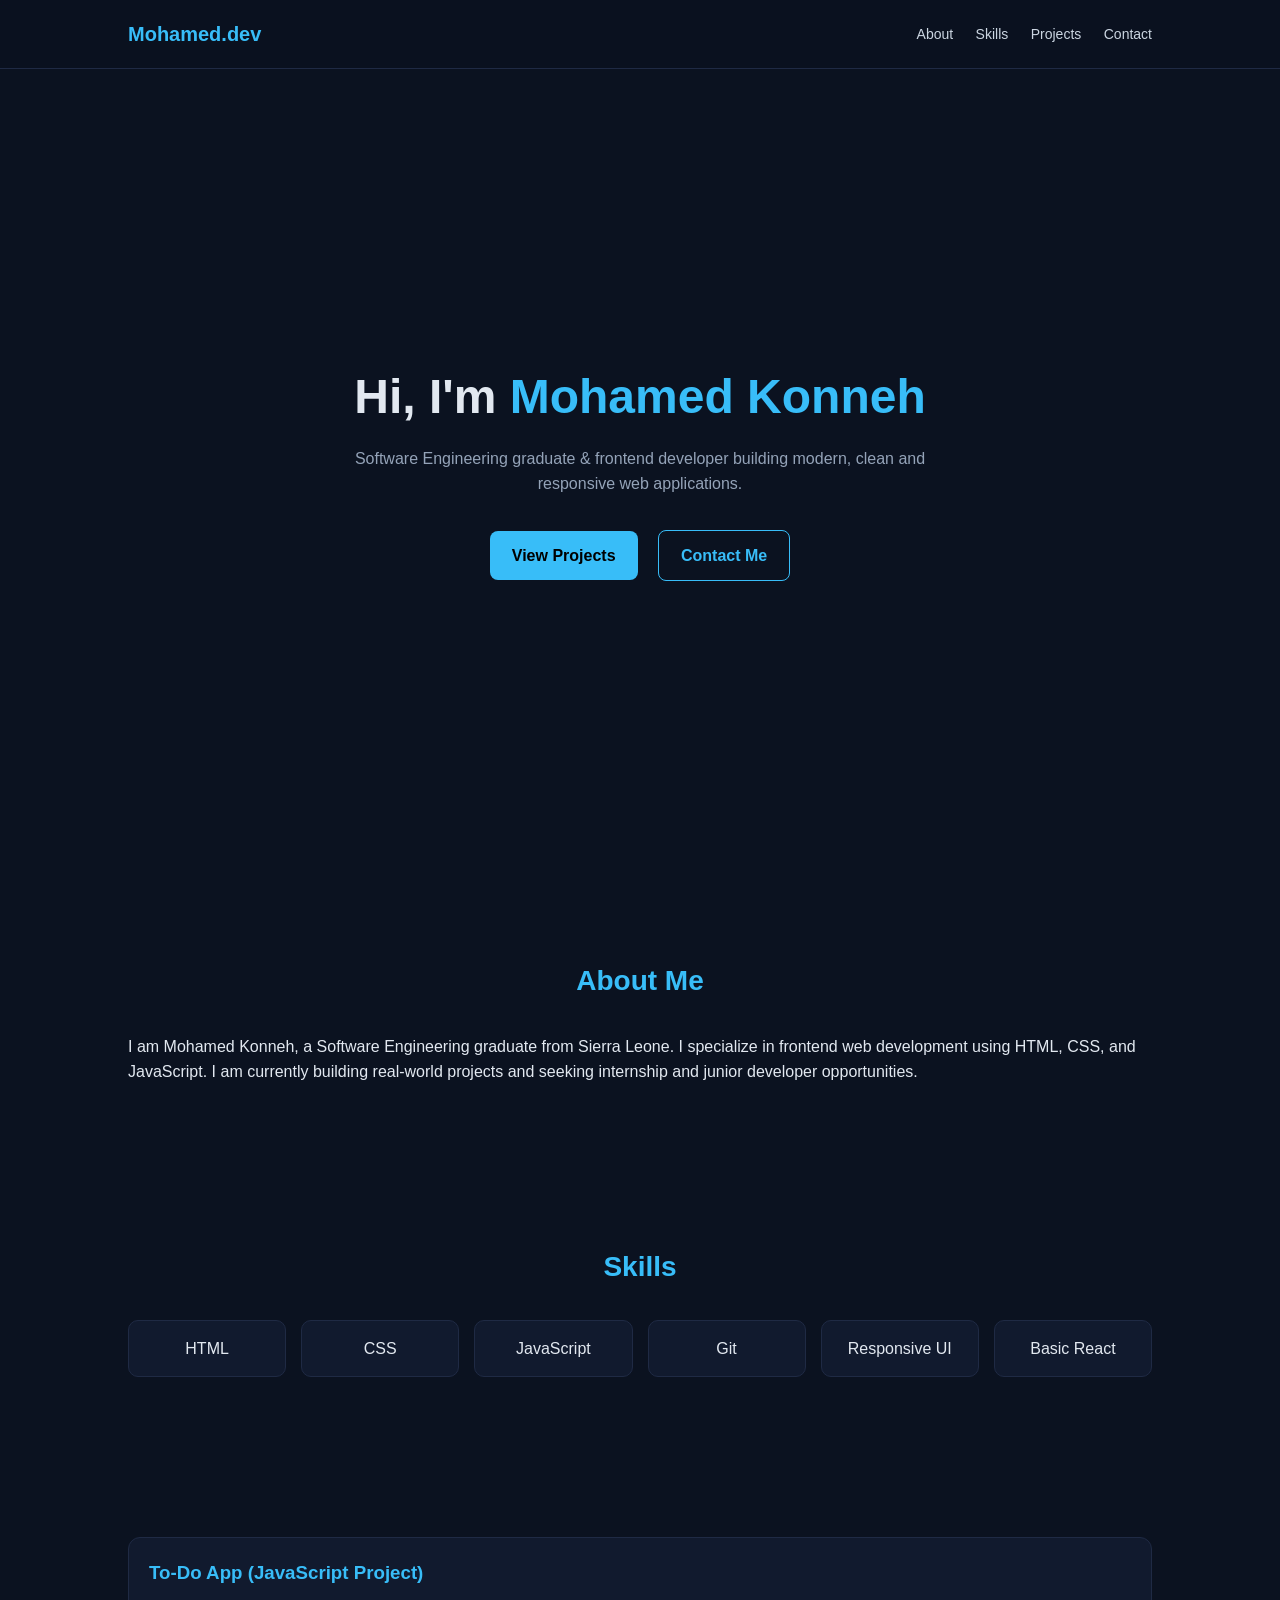
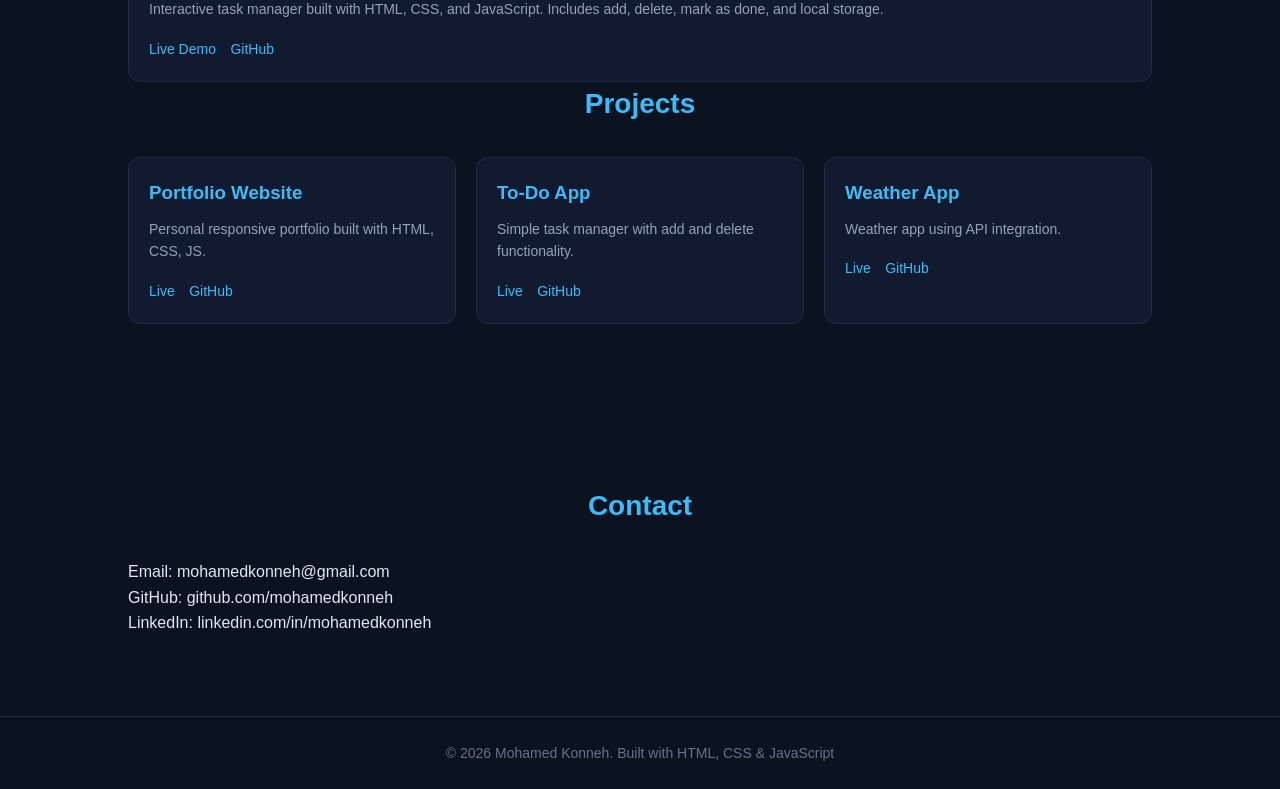
<file: index.html>
<!DOCTYPE html>
<html lang="en">
<head>
  <meta charset="UTF-8" />
  <meta name="viewport" content="width=device-width, initial-scale=1.0"/>
  <title>Mohamed Konneh | Software Developer</title>
<link rel="stylesheet" href="style.css">
  <style>
  </style>
</head>

<body>

  <!-- NAV -->
  <header>
    <div class="logo">Mohamed.dev</div>
    <nav>
      <a href="#about">About</a>
      <a href="#skills">Skills</a>
      <a href="#projects">Projects</a>
      <a href="#contact">Contact</a>
    </nav>
  </header>

  <!-- HERO -->
  <section class="hero">
    <div>
      <h1>Hi, I'm <span>Mohamed Konneh</span></h1>
      <p>
        Software Engineering graduate & frontend developer building modern,
        clean and responsive web applications.
      </p>

      <a href="#projects" class="btn btn-primary">View Projects</a>
      <a href="#contact" class="btn btn-outline">Contact Me</a>
    </div>
    
  </section>

  <!-- ABOUT -->
  <section id="about">
    <h2 class="section-title">About Me</h2>
    <p>
      I am Mohamed Konneh, a Software Engineering graduate from Sierra Leone.
      I specialize in frontend web development using HTML, CSS, and JavaScript.
      I am currently building real-world projects and seeking internship and junior developer opportunities.
    </p>
  </section>

  <!-- SKILLS -->
  <section id="skills">
    <h2 class="section-title">Skills</h2>

    <div class="skills">
      <div class="skill">HTML</div>
      <div class="skill">CSS</div>
      <div class="skill">JavaScript</div>
      <div class="skill">Git</div>
      <div class="skill">Responsive UI</div>
      <div class="skill">Basic React</div>
    </div>
  </section>

  <!-- PROJECTS -->
  <section id="projects">
    <div class="project">
  <h3>To-Do App (JavaScript Project)</h3>
  <p>
    Interactive task manager built with HTML, CSS, and JavaScript.
    Includes add, delete, mark as done, and local storage.
  </p>

  <a href="todo.html" target="_blank">Live Demo</a>
  <a href="https://github.com/">GitHub</a>
</div>
    <h2 class="section-title">Projects</h2>

    <div class="projects">

      <div class="project">
        <h3>Portfolio Website</h3>
        <p>Personal responsive portfolio built with HTML, CSS, JS.</p>
        <a href="#">Live</a>
        <a href="#">GitHub</a>
      </div>

      <div class="project">
        <h3>To-Do App</h3>
        <p>Simple task manager with add and delete functionality.</p>
        <a href="#">Live</a>
        <a href="#">GitHub</a>
      </div>

      <div class="project">
        <h3>Weather App</h3>
        <p>Weather app using API integration.</p>
        <a href="#">Live</a>
        <a href="#">GitHub</a>
      </div>

    </div>
  </section>

  <!-- CONTACT -->
  <section id="contact">
    <h2 class="section-title">Contact</h2>
    <p>Email: mohamedkonneh@gmail.com</p>
    <p>GitHub: github.com/mohamedkonneh</p>
    <p>LinkedIn: linkedin.com/in/mohamedkonneh</p>
  </section>

  <footer>
    © 2026 Mohamed Konneh. Built with HTML, CSS & JavaScript
  </footer>

</body>
</html>
</file>
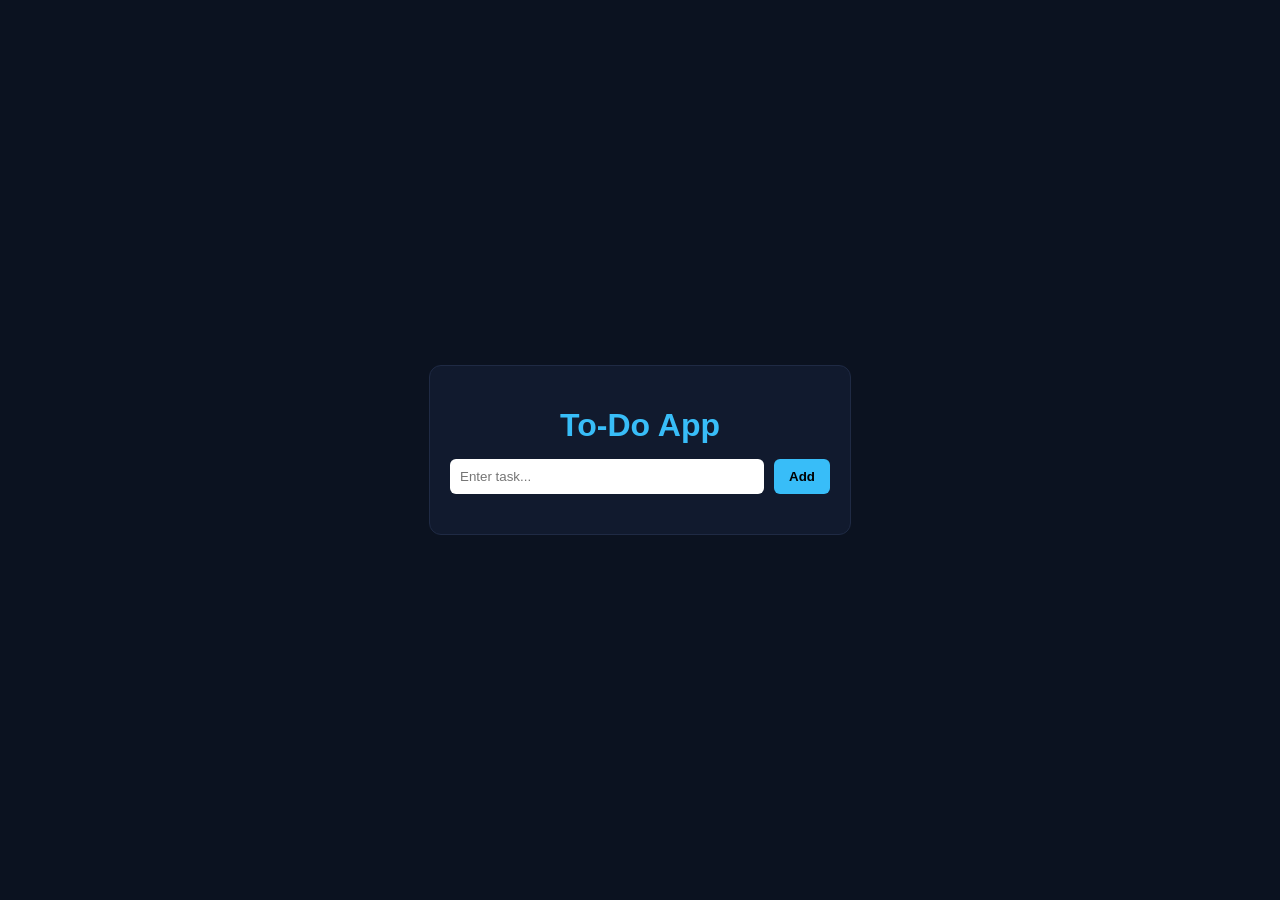
<file: todo.html>
<!DOCTYPE html>
<html lang="en">
<head>
  <meta charset="UTF-8">
  <meta name="viewport" content="width=device-width, initial-scale=1.0">
  <title>Professional To-Do App</title>

  <style>
    body{
      font-family: Arial, sans-serif;
      background:#0b1220;
      color:white;
      display:flex;
      justify-content:center;
      align-items:center;
      height:100vh;
      margin:0;
    }

    .container{
      width:380px;
      background:#111a2e;
      padding:20px;
      border-radius:12px;
      border:1px solid #1f2a44;
    }

    h1{
      text-align:center;
      color:#38bdf8;
      margin-bottom:15px;
    }

    .input-area{
      display:flex;
      gap:10px;
    }

    input{
      flex:1;
      padding:10px;
      border:none;
      border-radius:6px;
      outline:none;
    }

    button{
      padding:10px 15px;
      border:none;
      background:#38bdf8;
      color:black;
      font-weight:bold;
      border-radius:6px;
      cursor:pointer;
    }

    ul{
      list-style:none;
      padding:0;
      margin-top:20px;
    }

    li{
      background:#1f2a44;
      padding:10px;
      margin-top:10px;
      border-radius:8px;
      display:flex;
      justify-content:space-between;
      align-items:center;
      cursor:pointer;
    }

    li.done{
      text-decoration:line-through;
      opacity:0.6;
    }

    .delete{
      background:red;
      color:white;
      border:none;
      padding:5px 10px;
      border-radius:6px;
      cursor:pointer;
    }
  </style>
</head>

<body>

  <div class="container">
    <h1>To-Do App</h1>

    <div class="input-area">
      <input type="text" id="taskInput" placeholder="Enter task...">
      <button onclick="addTask()">Add</button>
    </div>

    <ul id="taskList"></ul>
  </div>

  <script>
    let tasks = JSON.parse(localStorage.getItem("tasks")) || [];

    function saveTasks(){
      localStorage.setItem("tasks", JSON.stringify(tasks));
    }

    function renderTasks(){
      let list = document.getElementById("taskList");
      list.innerHTML = "";

      tasks.forEach((task, index) => {
        let li = document.createElement("li");
        li.className = task.done ? "done" : "";
        li.innerHTML = `
          <span onclick="toggleTask(${index})">${task.text}</span>
          <button class="delete" onclick="deleteTask(${index})">X</button>
        `;
        list.appendChild(li);
      });
    }

    function addTask(){
      let input = document.getElementById("taskInput");
      let text = input.value.trim();

      if(text === ""){
        alert("Enter a task");
        return;
      }

      tasks.push({ text, done:false });
      saveTasks();
      renderTasks();
      input.value = "";
    }

    function deleteTask(index){
      tasks.splice(index,1);
      saveTasks();
      renderTasks();
    }

    function toggleTask(index){
      tasks[index].done = !tasks[index].done;
      saveTasks();
      renderTasks();
    }

    renderTasks();
  </script>

</body>
</html>
</file>
<file: style.css>
*{
      margin:0;
      padding:0;
      box-sizing:border-box;
      font-family: "Segoe UI", sans-serif;
    }

    body{
      background:#0b1220;
      color:#e2e8f0;
      line-height:1.6;
    }

    /* NAV */
    header{
      display:flex;
      justify-content:space-between;
      align-items:center;
      padding:18px 10%;
      position:sticky;
      top:0;
      background:rgba(11,18,32,0.9);
      backdrop-filter: blur(10px);
      border-bottom:1px solid #1f2a44;
      z-index:1000;
    }

    .logo{
      font-size:20px;
      font-weight:700;
      color:#38bdf8;
    }

    nav a{
      color:#cbd5e1;
      margin-left:18px;
      text-decoration:none;
      font-size:14px;
      transition:0.3s;
    }

    nav a:hover{
      color:#38bdf8;
    }

    /* HERO */
    .hero{
      min-height:90vh;
      display:flex;
      align-items:center;
      justify-content:center;
      text-align:center;
      padding:40px 10%;
    }

    .hero h1{
      font-size:48px;
      margin-bottom:10px;
    }

    .hero span{
      color:#38bdf8;
    }

    .hero p{
      max-width:650px;
      margin:auto;
      color:#94a3b8;
      margin-bottom:25px;
    }

    .btn{
      display:inline-block;
      padding:12px 22px;
      margin:8px;
      border-radius:8px;
      text-decoration:none;
      font-weight:600;
      transition:0.3s;
    }

    .btn-primary{
      background:#38bdf8;
      color:#000;
    }

    .btn-primary:hover{
      transform:translateY(-2px);
    }

    .btn-outline{
      border:1px solid #38bdf8;
      color:#38bdf8;
    }

    .btn-outline:hover{
      background:#38bdf8;
      color:#000;
    }

    /* SECTIONS */
    section{
      padding:80px 10%;
    }

    .section-title{
      font-size:28px;
      margin-bottom:30px;
      color:#38bdf8;
      text-align:center;
    }

    /* ABOUT */
    .about p{
      max-width:800px;
      margin:auto;
      text-align:center;
      color:#94a3b8;
    }

    /* SKILLS */
    .skills{
      display:grid;
      grid-template-columns:repeat(auto-fit,minmax(120px,1fr));
      gap:15px;
    }

    .skill{
      background:#111a2e;
      padding:15px;
      text-align:center;
      border-radius:10px;
      border:1px solid #1f2a44;
      transition:0.3s;
    }

    .skill:hover{
      transform:translateY(-4px);
      border-color:#38bdf8;
    }

    /* PROJECTS */
    .projects{
      display:grid;
      grid-template-columns:repeat(auto-fit,minmax(260px,1fr));
      gap:20px;
    }

    .project{
      background:#111a2e;
      padding:20px;
      border-radius:12px;
      border:1px solid #1f2a44;
      transition:0.3s;
    }

    .project:hover{
      transform:translateY(-5px);
      border-color:#38bdf8;
    }

    .project h3{
      color:#38bdf8;
      margin-bottom:10px;
    }

    .project p{
      color:#94a3b8;
      font-size:14px;
      margin-bottom:15px;
    }

    .project a{
      color:#38bdf8;
      text-decoration:none;
      font-size:14px;
      margin-right:10px;
    }

    /* CONTACT */
    .contact{
      text-align:center;
    }

    .contact p{
      color:#94a3b8;
      margin:8px 0;
    }

    footer{
      text-align:center;
      padding:25px;
      border-top:1px solid #1f2a44;
      color:#64748b;
      font-size:14px;
    }

    /* RESPONSIVE */
    @media(max-width:768px){
      .hero h1{
        font-size:34px;
      }

      header{
        flex-direction:column;
      }

      nav{
        margin-top:10px;
      }
    }
</file>
